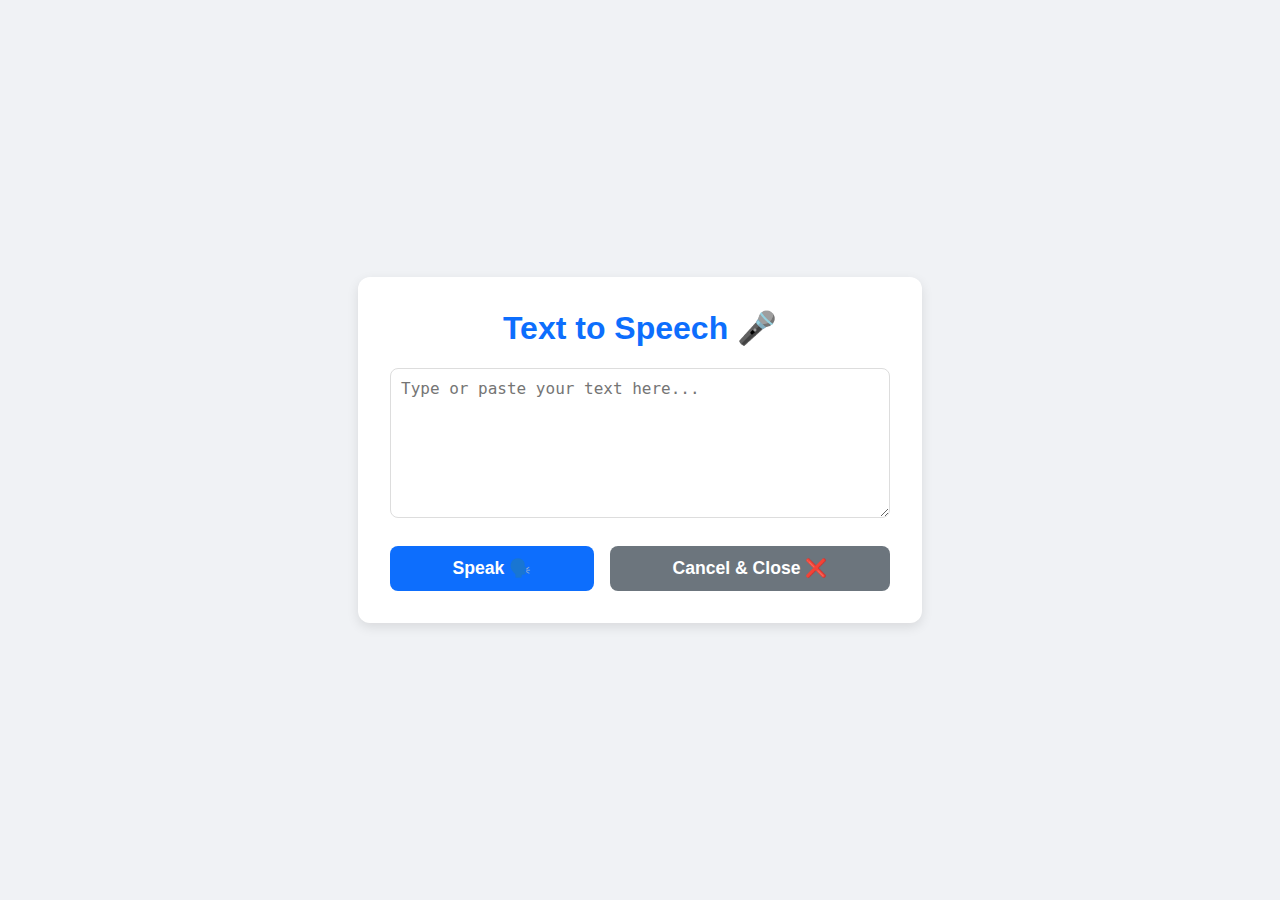
<file: tts.html>
<!DOCTYPE html>
<html lang="en">
<head>
    <meta charset="UTF-8">
    <meta name="viewport" content="width=device-width, initial-scale=1.0">
    <title>Text to Speech</title>
    <style>
        body {
            font-family: -apple-system, BlinkMacSystemFont, "Segoe UI", Roboto, Helvetica, Arial, sans-serif;
            display: flex;
            justify-content: center;
            align-items: center;
            min-height: 100vh;
            margin: 0;
            background-color: #f0f2f5;
        }
        .container {
            background-color: #ffffff;
            padding: 2rem;
            border-radius: 12px;
            box-shadow: 0 4px 12px rgba(0, 0, 0, 0.1);
            width: 90%;
            max-width: 500px;
            text-align: center;
        }
        h1 {
            margin-top: 0;
            color: #0d6efd;
            display: flex; /* Aligns icon and text */
            justify-content: center;
            align-items: center;
            gap: 0.5rem; /* Adds space between text and icon */
        }
        textarea {
            width: 100%;
            height: 150px;
            padding: 10px;
            font-size: 1rem;
            border-radius: 8px;
            border: 1px solid #ddd;
            resize: vertical;
            margin-bottom: 1.5rem;
            box-sizing: border-box;
        }
        .button-group {
            display: flex;
            gap: 1rem;
        }
        button {
            flex-grow: 1;
            padding: 12px;
            font-size: 1.1rem;
            border-radius: 8px;
            border: none;
            cursor: pointer;
            font-weight: bold;
            transition: background-color 0.2s, transform 0.1s;
        }
        button:active {
            transform: scale(0.98);
        }
        #speakButton {
            background-color: #0d6efd;
            color: white;
        }
        #speakButton:hover {
            background-color: #0b5ed7;
        }
        #cancelButton {
            background-color: #6c757d;
            color: white;
        }
        #cancelButton:hover {
            background-color: #5a6268;
        }
    </style>
</head>
<body>

    <div class="container">
        <h1>Text to Speech 🎤</h1>
        <textarea id="textToSpeak" placeholder="Type or paste your text here..."></textarea>
        
        <div class="button-group">
            <button id="speakButton">Speak 🗣️</button>
            <button id="cancelButton">Cancel & Close ❌</button>
        </div>
    </div>

    <script src="tts.js"></script>
</body>
</html>
</file>
